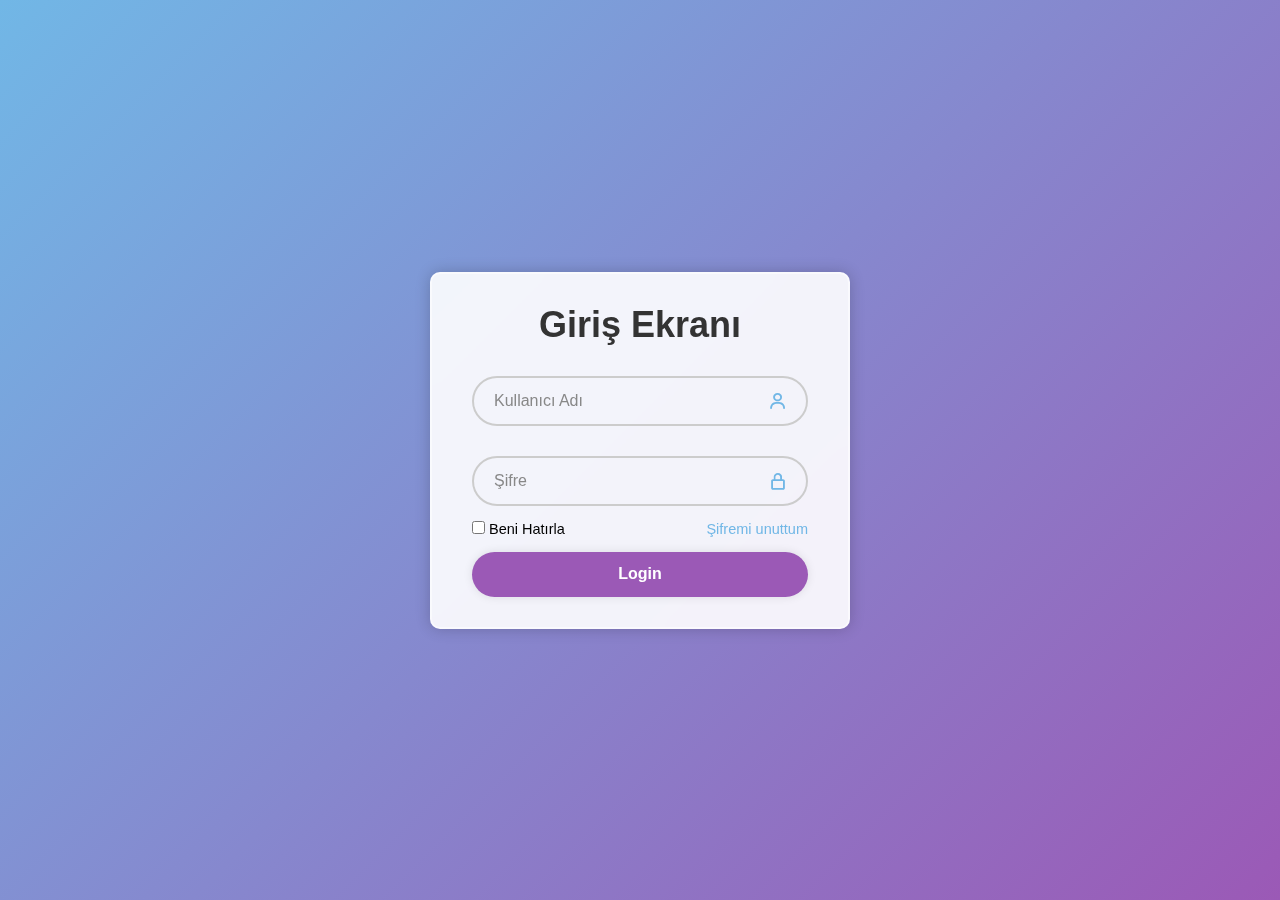
<file: index.html>
<!DOCTYPE html>
<html lang="en">
<head>
    <meta charset="UTF-8">
    <meta name="viewport" content="width=device-width, initial-scale=1.0">
    <title>Document</title>
    <link rel="stylesheet" href="index.css">
    <link href="https://unpkg.com/boxicons@2.1.4/css/boxicons.min.css"rel=stylesheet>
</head>

<body>
 <div class="wrapper">
     <form action="">
       <h1>Giriş Ekranı</h1>

       <div class="input-box">
         <input id="kullanıcıadı" type="text"placeholder="Kullanıcı Adı" required>
         <i class='bx bx-user'></i>
      </div>

        <div class="input-box">
          <input id="şifre" type="password" placeholder="Şifre"required>
         <i class='bx bx-lock-alt'></i>
        </div>

        <div class="remember-forgot">
           <label><input type="checkbox">Beni Hatırla</label>
            <a href="#">Şifremi unuttum</a>
       </div>

       <button id="btnGiriş" type="submit" class="btn">Login</button>
     </form>
 </div>
    
<script src="index.js"></script>
</body>
</html>
</file>
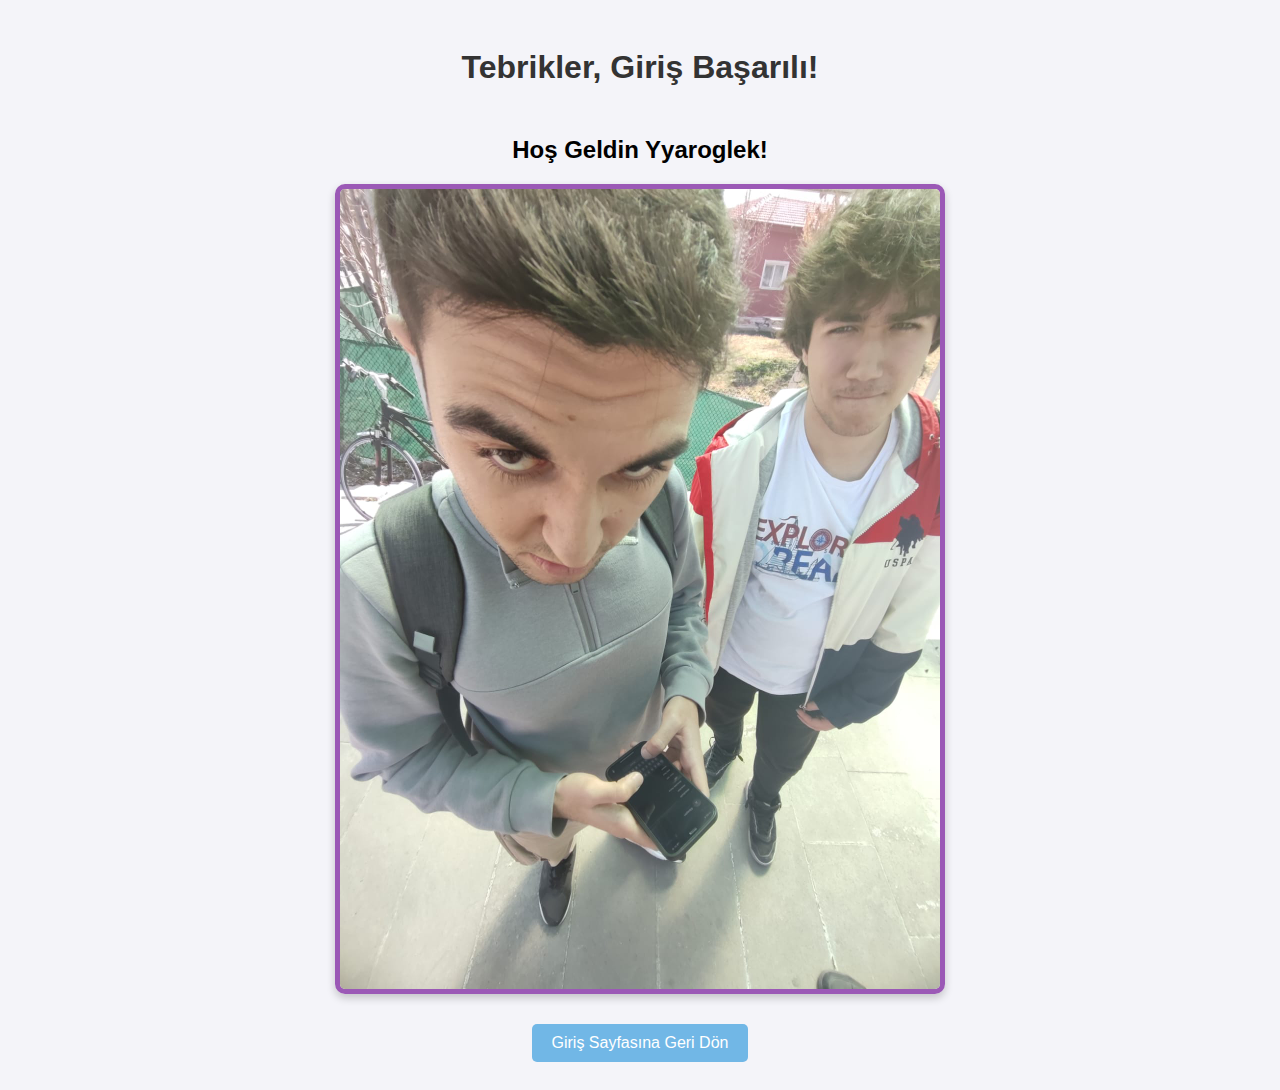
<file: index.yekta.html>
<!DOCTYPE html>
<html lang="tr">
<head>
    <meta charset="UTF-8">
    <meta name="viewport" content="width=device-width, initial-scale=1.0">
    <title>BöHÖHÖHÖHyt</title>
    <style>
        /* Bu sayfanın basit CSS'i */
        body {
            font-family: sans-serif;
            display: flex;
            flex-direction: column;
            align-items: center;
            justify-content: center;
            min-height: 100vh;
            background-color: #f4f4f9;
            text-align: center;
            padding: 20px;
        }
        h1 {
            color: #333;
            margin-bottom: 30px;
        }
        .image-container {
            width: 80%; /* Kapsayıcının genişliği */
            max-width: 600px; /* Maksimum genişlik */
            border: 5px solid #9b59b6;
            border-radius: 10px;
            overflow: hidden; /* Kenarları yuvarlamak için */
            box-shadow: 0 4px 8px rgba(0, 0, 0, 0.2);
        }
        .profile-image {
            width: 100%;
            height: auto;
            display: block;
            /* Resmin kapladığı alana orantılı sığması için */
            object-fit: cover; 
        }
        .back-link {
            margin-top: 30px;
            padding: 10px 20px;
            background-color: #71b7e6;
            color: white;
            text-decoration: none;
            border-radius: 5px;
            transition: background-color 0.3s;
        }
        .back-link:hover {
            background-color: #5a9fd6;
        }
    </style>
</head>
<body>
    <h1>Tebrikler, Giriş Başarılı!</h1>
    <h2>Hoş Geldin Yyaroglek!</h2>

    <div class="image-container">
        <img class="profile-image" src="WhatsApp Görsel 2025-09-29 saat 09.52.21_fea9b805.jpg" alt="Kendi Seçtiğiniz Resim">
    </div>

    <a href="index.html" class="back-link">Giriş Sayfasına Geri Dön</a>

</body>

</html>
</file>
<file: index.css>
/* Genel Ayarlar */
* {
    margin: 0;
    padding: 0;
    box-sizing: border-box;
    font-family: sans-serif;
}

body {
    display: flex;
    justify-content: center;
    align-items: center;
    min-height: 100vh;
    background: linear-gradient(135deg, #71b7e6, #9b59b6); /* Güzel bir arka plan */
}

/* Wrapper (Kapsayıcı) Stili */
.wrapper {
    width: 420px;
    background: rgba(255, 255, 255, 0.9); /* Yarı saydam beyaz */
    border: 2px solid rgba(255, 255, 255, 0.5);
    backdrop-filter: blur(10px); /* Arka planı bulanıklaştırma */
    box-shadow: 0 0 15px rgba(0, 0, 0, 0.2);
    border-radius: 10px;
    padding: 30px 40px;
}

/* Başlık */
.wrapper h1 {
    font-size: 36px;
    text-align: center;
    margin-bottom: 25px;
    color: #333;
}

/* Input Kutuları */
.wrapper .input-box {
    position: relative;
    width: 100%;
    height: 50px;
    margin: 30px 0;
}

.input-box input {
    width: 100%;
    height: 100%;
    background: transparent;
    border: none;
    outline: none;
    border: 2px solid #ccc;
    border-radius: 40px;
    font-size: 16px;
    color: #333;
    padding: 20px 45px 20px 20px;
}

.input-box input::placeholder {
    color: #888;
}

/* İkonlar */
.input-box i {
    position: absolute;
    right: 20px;
    top: 50%;
    transform: translateY(-50%);
    font-size: 20px;
    color: #71b7e6;
}

/* Beni Hatırla ve Şifremi Unuttum kısmı */
.wrapper .remember-forgot {
    display: flex;
    justify-content: space-between;
    font-size: 14.5px;
    margin: -15px 0 15px;
}

.remember-forgot label input {
    accent-color: #9b59b6; /* Checkbox rengini değiştirir */
    margin-right: 4px;
}

.remember-forgot a {
    color: #71b7e6;
    text-decoration: none;
}

.remember-forgot a:hover {
    text-decoration: underline;
}

/* Giriş Butonu */
.wrapper .btn {
    width: 100%;
    height: 45px;
    background: #9b59b6;
    border: none;
    outline: none;
    border-radius: 40px;
    box-shadow: 0 0 10px rgba(0, 0, 0, 0.1);
    cursor: pointer;
    font-size: 16px;
    color: #fff;
    font-weight: 600;
    transition: background 0.3s;
}

.wrapper .btn:hover {
    background: #71b7e6;
}
</file>
